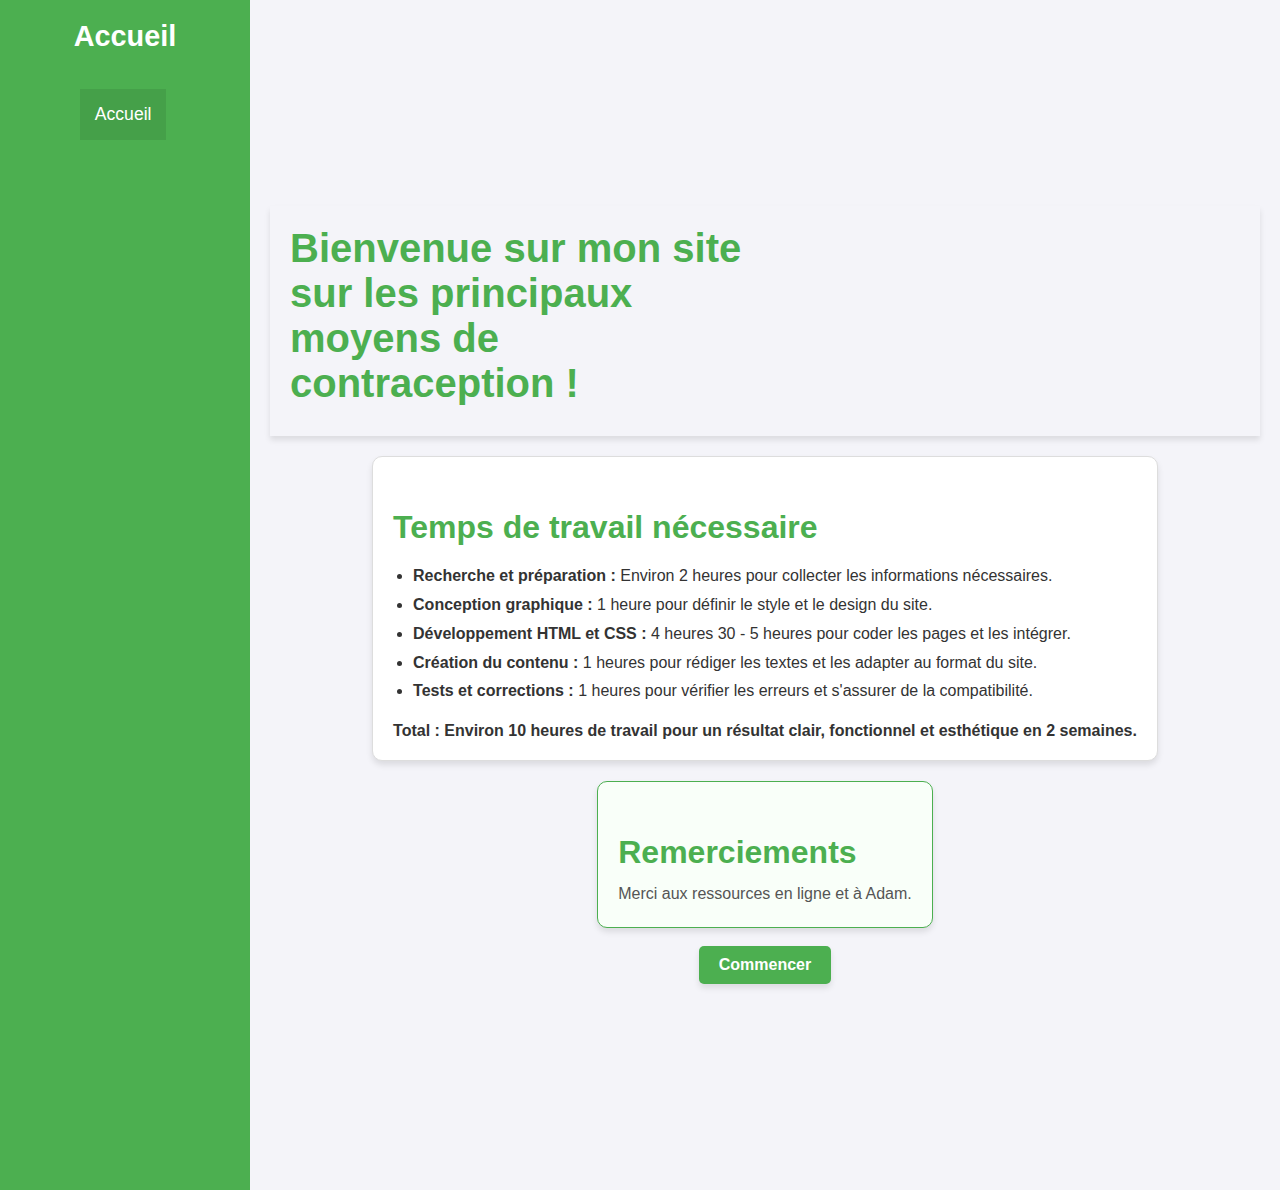
<file: index.html>
<!DOCTYPE html>
<html lang="fr">
<head>
  <meta charset="UTF-8">
  <meta name="viewport" content="width=device-width, initial-scale=1.0">
  <title>Accueil</title>
  <link rel="stylesheet" href="css/style.css">
</head>
<body>
<div class="sidebar" style="height: 130vh;">
  <h1>Accueil</h1>
  <nav>
    <ul>
      <a href="index.html" class="active">Accueil</a>
    </ul>
  </nav>
</div>

<main>
  <section class="hero">
    <div class="hero-content">
      <h2>Bienvenue sur mon site sur les principaux moyens de contraception !</h2>
    </div>
  </section>

  <section class="work-details">
    <h3>Temps de travail nécessaire</h3>
    <ul>
      <li><strong>Recherche et préparation :</strong> Environ 2 heures pour collecter les informations nécessaires.</li>
      <li><strong>Conception graphique :</strong> 1 heure pour définir le style et le design du site.</li>
      <li><strong>Développement HTML et CSS :</strong> 4 heures 30 - 5 heures pour coder les pages et les intégrer.</li>
      <li><strong>Création du contenu :</strong> 1 heures pour rédiger les textes et les adapter au format du site.</li>
      <li><strong>Tests et corrections :</strong> 1 heures pour vérifier les erreurs et s'assurer de la compatibilité.</li>
    </ul>
    <p><strong>Total :</strong> Environ 10 heures de travail pour un résultat clair, fonctionnel et esthétique en 2 semaines.</p>
  </section>

  <section class="acknowledgments">
    <h3>Remerciements</h3>
    <p>Merci aux ressources en ligne et à Adam.</p>
  </section>
  <br>
  <button class="btn-validate" type="submit" onclick="nextPage();">Commencer</button>
</main>
<script>
  function nextPage() {
    window.location.href = "introduction.html"
  }
</script>
</body>
</html>
</file>
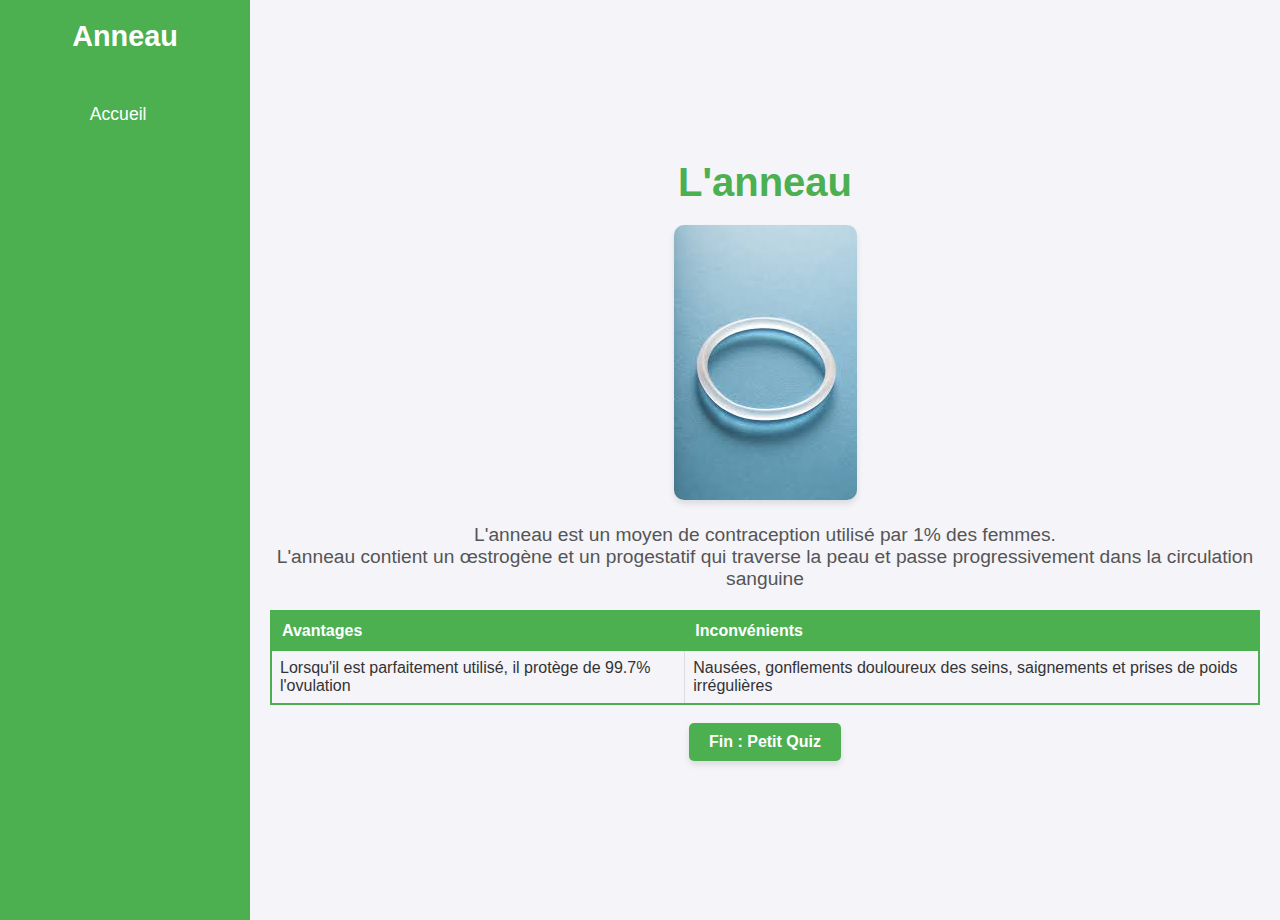
<file: Anneau.html>
<!DOCTYPE html>
<html lang="fr">
<head>
  <meta charset="UTF-8">
  <meta name="viewport" content="width=device-width, initial-scale=1.0">
  <title>Anneau - Travail de SVT</title>
  <link rel="stylesheet" href="css/style.css">
</head>
<body>
<div class="sidebar">
  <h1>Anneau</h1>
  <nav>
    <ul>
      <a href="index.html">Accueil</a>
    </ul>
  </nav>
</div>
<main>
  <section class="content">
    <h2>L'anneau</h2>
    <div class="image-container">
      <img src="img/anneau.jpeg" alt="Image d'un anneau contraceptif" class="content-image">
    </div>
    <p>L'anneau est un moyen de contraception utilisé par 1% des femmes. <br>L'anneau contient un œstrogène et un progestatif qui traverse la peau et passe progressivement dans la circulation sanguine</p>
    <table>
      <tr>
        <th>Avantages</th>
        <th>Inconvénients</th>
      </tr>
      <tr>
        <td>Lorsqu'il est parfaitement utilisé, il protège de 99.7% l'ovulation</td>
        <td>Nausées, gonflements douloureux des seins, saignements et prises de poids irrégulières</td>
      </tr>
    </table>
  </section><br>
  <button class="btn-validate" type="submit" onclick="nextPage();">Fin : Petit Quiz</button>
</main>
<script>
  function nextPage() {
    window.location.href = "quiz.html"
  }
</script>
</body>
</html>
</file>
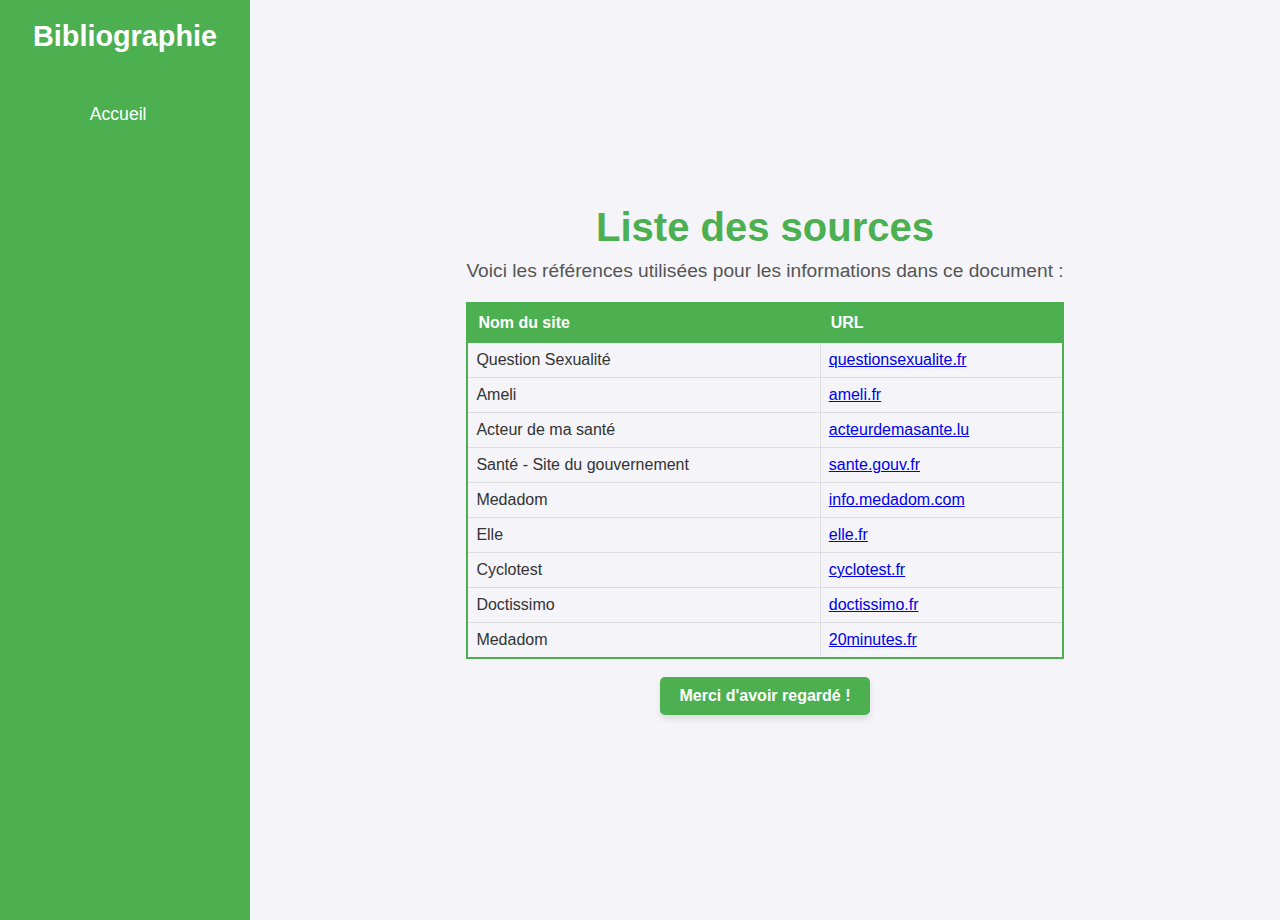
<file: bibliographie.html>
<!DOCTYPE html>
<html lang="fr">
<head>
  <meta charset="UTF-8">
  <meta name="viewport" content="width=device-width, initial-scale=1.0">
  <title>Bibliographie</title>
  <link rel="stylesheet" href="css/style.css">
</head>
<body>

<div class="sidebar">
  <h1>Bibliographie</h1>
  <nav>
    <ul>
      <a href="index.html">Accueil</a>
    </ul>
  </nav>
</div>

<main>
  <div class="content">
    <h2>Liste des sources</h2>
    <p>Voici les références utilisées pour les informations dans ce document :</p>
    <table>
      <thead>
      <tr>
        <th>Nom du site</th>
        <th>URL</th>
      </tr>
      </thead>
      <tbody>
      <tr id="source1">
        <td>Question Sexualité</td>
        <td><a href="https://questionsexualite.fr" target="_blank">questionsexualite.fr</a></td>
      </tr>
      <!-- Ajoutez plus de lignes pour chaque source -->
      <tr id="source2">
        <td>Ameli</td>
        <td><a href="https://ameli.fr" target="_blank">ameli.fr</a></td>
      </tr>
      <tr id="source3">
        <td>Acteur de ma santé</td>
        <td><a href="https://acteurdemasante.lu" target="_blank">acteurdemasante.lu</a></td>
      </tr>
      <tr id="source4">
        <td>Santé - Site du gouvernement</td>
        <td><a href="https://sante.gouv.fr" target="_blank">sante.gouv.fr</a></td>
      </tr>
      <tr id="source5">
        <td>Medadom</td>
        <td><a href="https://info.medadom.com" target="_blank">info.medadom.com</a></td>
      </tr>
      <tr id="source6">
        <td>Elle</td>
        <td><a href="https://elle.fr" target="_blank">elle.fr</a></td>
      </tr>
      <tr id="source7">
        <td>Cyclotest</td>
        <td><a href="https://cyclotest.fr" target="_blank">cyclotest.fr</a></td>
      </tr>
      <tr id="source8">
        <td>Doctissimo</td>
        <td><a href="https://doctissimo.fr" target="_blank">doctissimo.fr</a></td>
      </tr>
      <tr id="source9">
        <td>Medadom</td>
        <td><a href="https://20minutes.fr" target="_blank">20minutes.fr</a></td>
      </tr>
      </tbody>
    </table>
  </div>
  <br>
  <button class="btn-validate">Merci d'avoir regardé !</button>
</main>

</body>
</html>
</file>
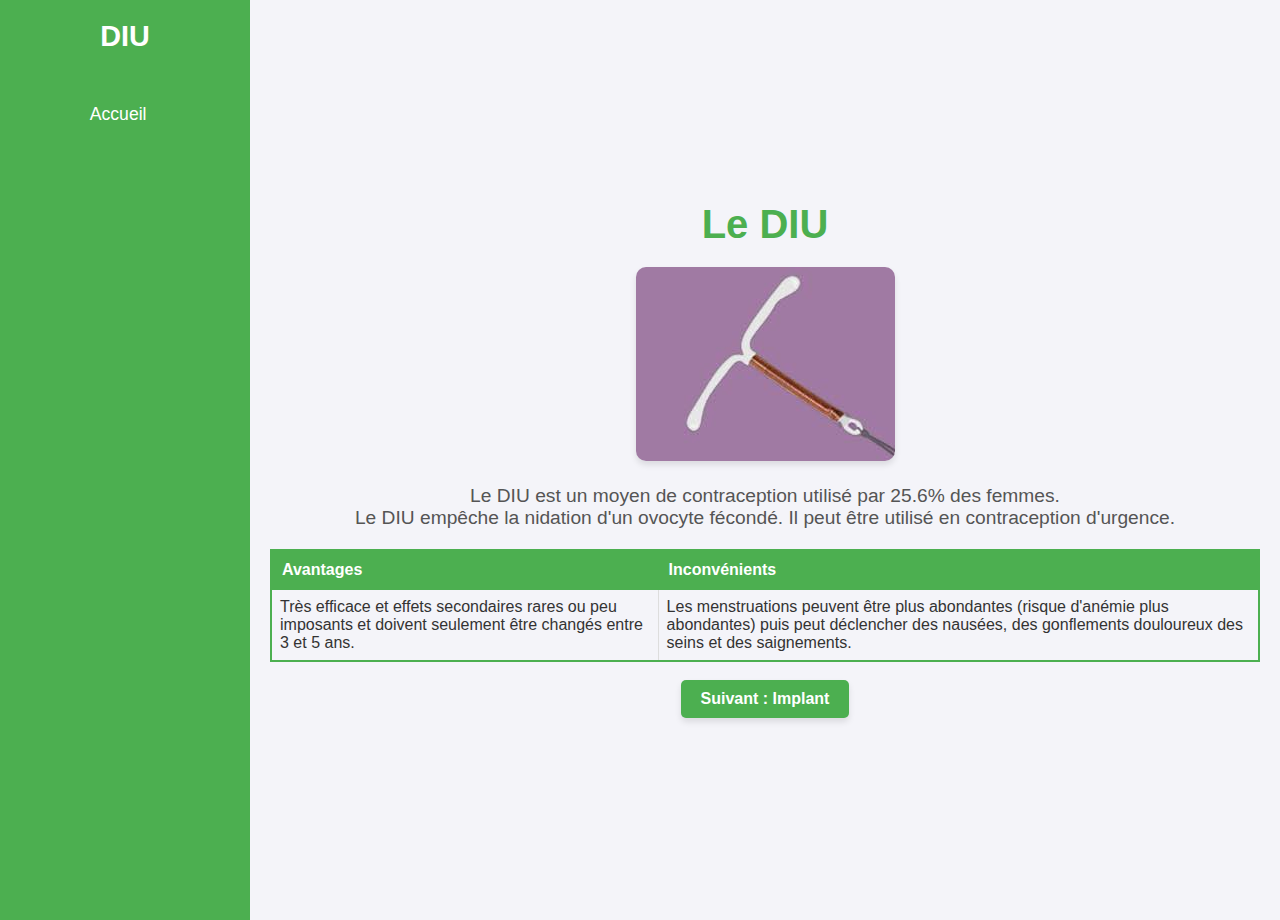
<file: DIU.html>
<!DOCTYPE html>
<html lang="fr">
<head>
  <meta charset="UTF-8">
  <meta name="viewport" content="width=device-width, initial-scale=1.0">
  <title>DIU - Travail de SVT</title>
  <link rel="stylesheet" href="css/style.css">
</head>
<body>
<div class="sidebar">
  <h1>DIU</h1>
  <nav>
    <ul>
      <a href="index.html">Accueil</a>
    </ul>
  </nav>
</div>
<main>
  <section class="content">
    <h2>Le DIU</h2>
    <div class="image-container">
      <img src="img/diu.jpeg" alt="Image d'un DIU contraceptif" class="content-image">
    </div>
    <p>Le DIU est un moyen de contraception utilisé par 25.6% des femmes. <br>Le DIU empêche la nidation d'un ovocyte fécondé. Il peut être utilisé en contraception d'urgence.</p>
    <table>
      <tr>
        <th>Avantages</th>
        <th>Inconvénients</th>
      </tr>
      <tr>
        <td>Très efficace et effets secondaires rares ou peu imposants et doivent seulement être changés entre 3 et 5 ans.</td>
        <td>Les menstruations peuvent être plus abondantes (risque d'anémie plus abondantes) puis peut déclencher des nausées, des gonflements douloureux des seins et des saignements.</td>
      </tr>
    </table>
  </section><br>
  <button class="btn-validate" type="submit" onclick="nextPage();">Suivant : Implant</button>
</main>
<script>
  function nextPage() {
    window.location.href = "Implant.html"
  }
</script>
</body>
</html>
</file>
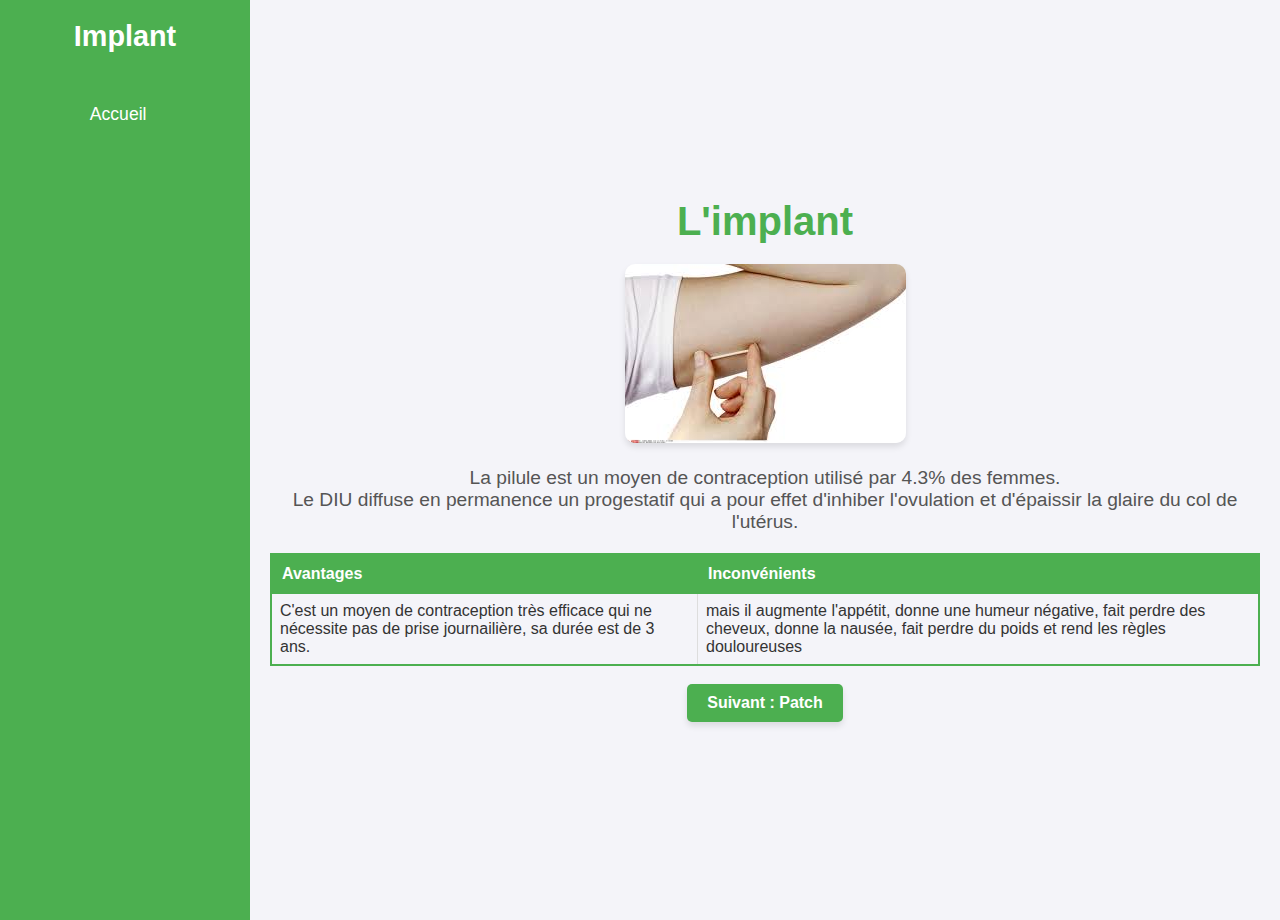
<file: Implant.html>
<!DOCTYPE html>
<html lang="fr">
<head>
  <meta charset="UTF-8">
  <meta name="viewport" content="width=device-width, initial-scale=1.0">
  <title>Implant - Travail de SVT</title>
  <link rel="stylesheet" href="css/style.css">
</head>
<body>
<div class="sidebar">
  <h1>Implant</h1>
  <nav>
    <ul>
      <a href="index.html">Accueil</a>
    </ul>
  </nav>
</div>
<main>
  <section class="content">
    <h2>L'implant</h2>
    <div class="image-container">
      <img src="img/implant.jpeg" alt="Image d'un implant contraceptif" class="content-image">
    </div>
    <p>La pilule est un moyen de contraception utilisé par 4.3% des femmes. <br>Le DIU diffuse en permanence un progestatif qui a pour effet d'inhiber l'ovulation et d'épaissir la glaire du col de l'utérus.</p>
    <table>
      <tr>
        <th>Avantages</th>
        <th>Inconvénients</th>
      </tr>
      <tr>
        <td>C'est un moyen de contraception très efficace qui ne nécessite pas de prise journailière, sa durée est de 3 ans.</td>
        <td>mais il augmente l'appétit, donne une humeur négative, fait perdre des cheveux, donne la nausée, fait perdre du poids et rend les règles douloureuses</td>
      </tr>
    </table>
  </section><br>
  <button class="btn-validate" type="submit" onclick="nextPage();">Suivant : Patch</button>
</main>
<script>
  function nextPage() {
    window.location.href = "Patch.html"
  }
</script>
</body>
</html>
</file>
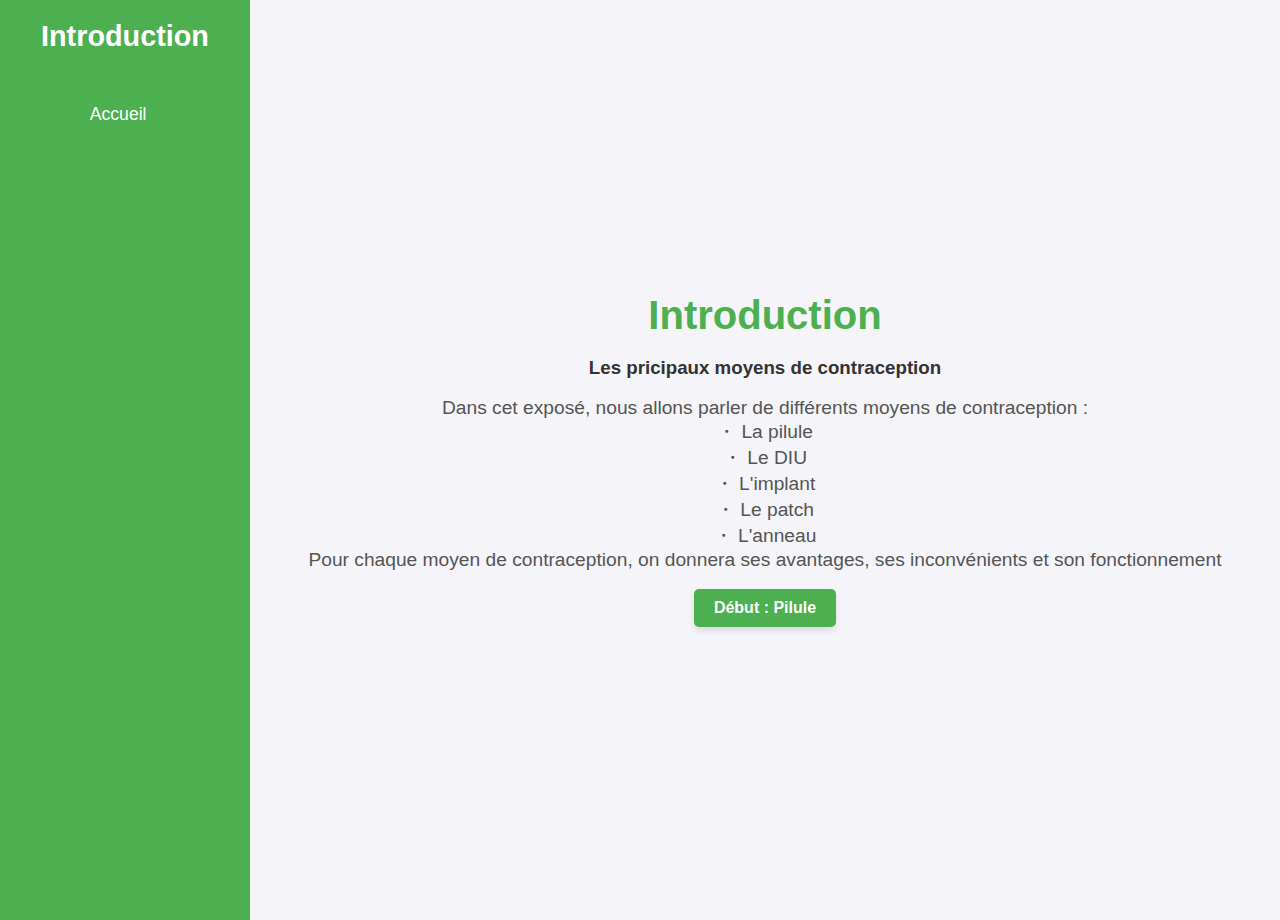
<file: introduction.html>
<!DOCTYPE html>
<html lang="fr">
<head>
  <meta charset="UTF-8">
  <meta name="viewport" content="width=device-width, initial-scale=1.0">
  <title>Introduction - Travail de SVT</title>
  <link rel="stylesheet" href="css/style.css">
</head>
<body>
<div class="sidebar">
  <h1>Introduction</h1>
  <nav>
    <ul>
      <a href="index.html">Accueil</a>
    </ul>
  </nav>
</div>
<main>
  <section class="content">
    <h2>Introduction</h2>
    <h3>Les pricipaux moyens de contraception</h3>
    <p>Dans cet exposé, nous allons parler de différents moyens de contraception : <br> ・ La pilule <br> ・ Le DIU <br> ・ L'implant <br> ・ Le patch <br> ・ L'anneau <br>Pour chaque moyen de contraception, on donnera ses avantages, ses inconvénients et son fonctionnement</p>
  </section>
  <br>
  <button class="btn-validate" type="submit" onclick="nextPage();">Début : Pilule</button>
</main>
<script>
  function nextPage() {
    window.location.href = "Pilule.html"
  }
</script>
</body>
</html>
</file>
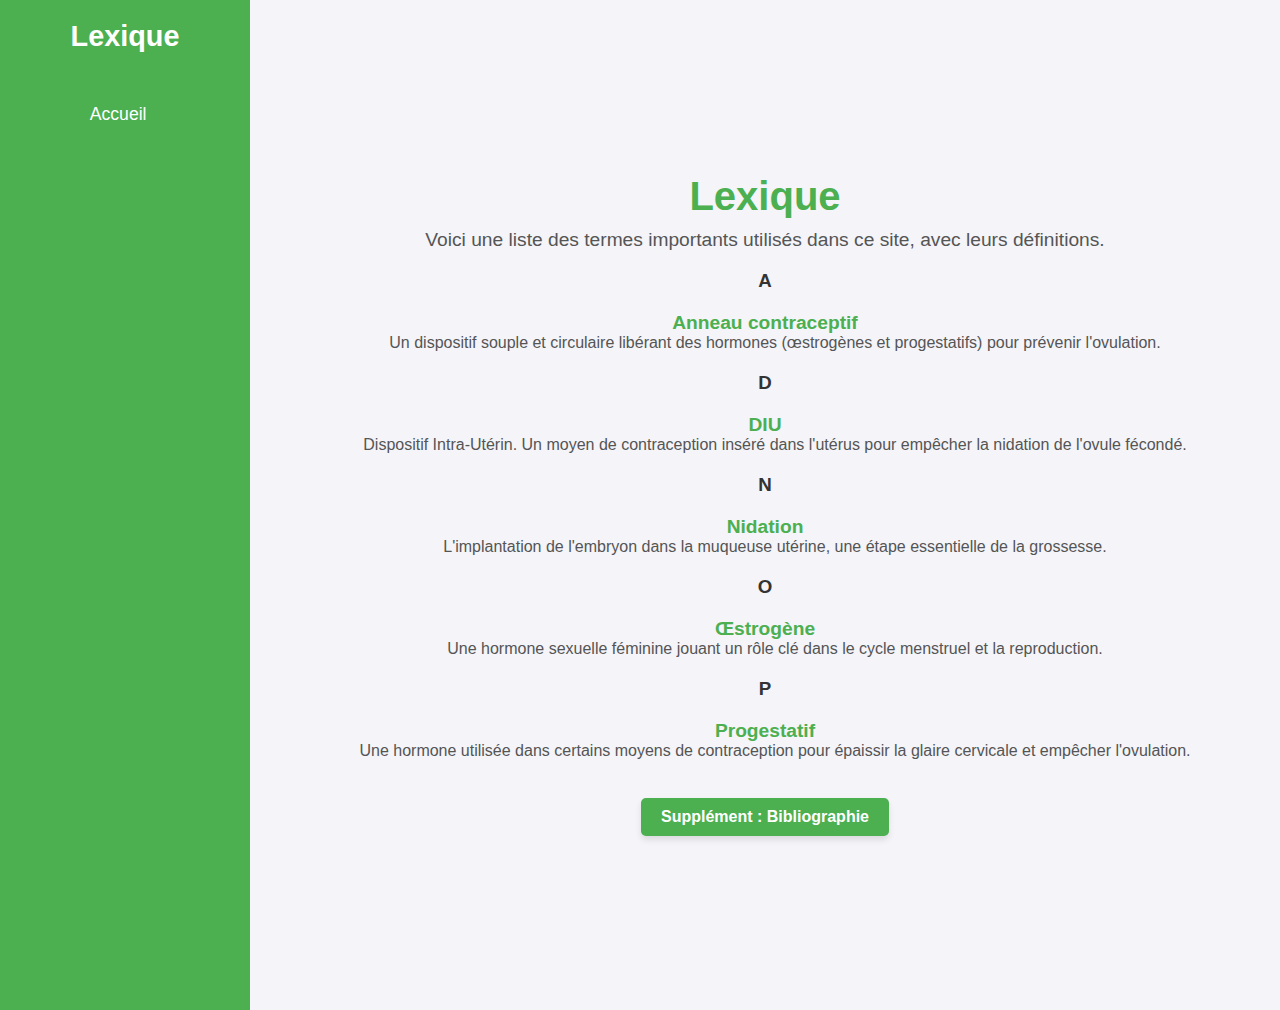
<file: Lexique.html>
<!DOCTYPE html>
<html lang="fr">
<head>
  <meta charset="UTF-8">
  <meta name="viewport" content="width=device-width, initial-scale=1.0">
  <title>Lexique</title>
  <link rel="stylesheet" href="css/style.css">
</head>
<body>
<div class="sidebar" style="height: 110vh;">
  <h1>Lexique</h1>
  <nav>
    <ul>
      <a href="index.html">Accueil</a>
    </ul>
  </nav>
</div>

<main>
  <div class="content">
    <h2>Lexique</h2>
    <p>Voici une liste des termes importants utilisés dans ce site, avec leurs définitions.</p>

    <section id="A">
      <h3>A</h3>
      <dl>
        <dt>Anneau contraceptif</dt>
        <dd>Un dispositif souple et circulaire libérant des hormones (œstrogènes et progestatifs) pour prévenir l'ovulation.</dd>
      </dl>
    </section>

    <section id="D">
      <h3>D</h3>
      <dl>
        <dt>DIU</dt>
        <dd>Dispositif Intra-Utérin. Un moyen de contraception inséré dans l'utérus pour empêcher la nidation de l'ovule fécondé.</dd>
      </dl>
    </section>

    <section id="N">
      <h3>N</h3>
      <dl>
        <dt>Nidation</dt>
        <dd>L'implantation de l'embryon dans la muqueuse utérine, une étape essentielle de la grossesse.</dd>
      </dl>
    </section>

    <section id="O">
      <h3>O</h3>
      <dl>
        <dt>Œstrogène</dt>
        <dd>Une hormone sexuelle féminine jouant un rôle clé dans le cycle menstruel et la reproduction.</dd>
      </dl>
    </section>

    <section id="P">
      <h3>P</h3>
      <dl>
        <dt>Progestatif</dt>
        <dd>Une hormone utilisée dans certains moyens de contraception pour épaissir la glaire cervicale et empêcher l'ovulation.</dd>
      </dl>
    </section>
  </div><br>
  <button class="btn-validate" type="submit" onclick="nextPage();">Supplément : Bibliographie</button>
</main>
<script>
  function nextPage() {
    window.location.href = "bibliographie.html"
  }
</script>
</body>
</html>
</file>
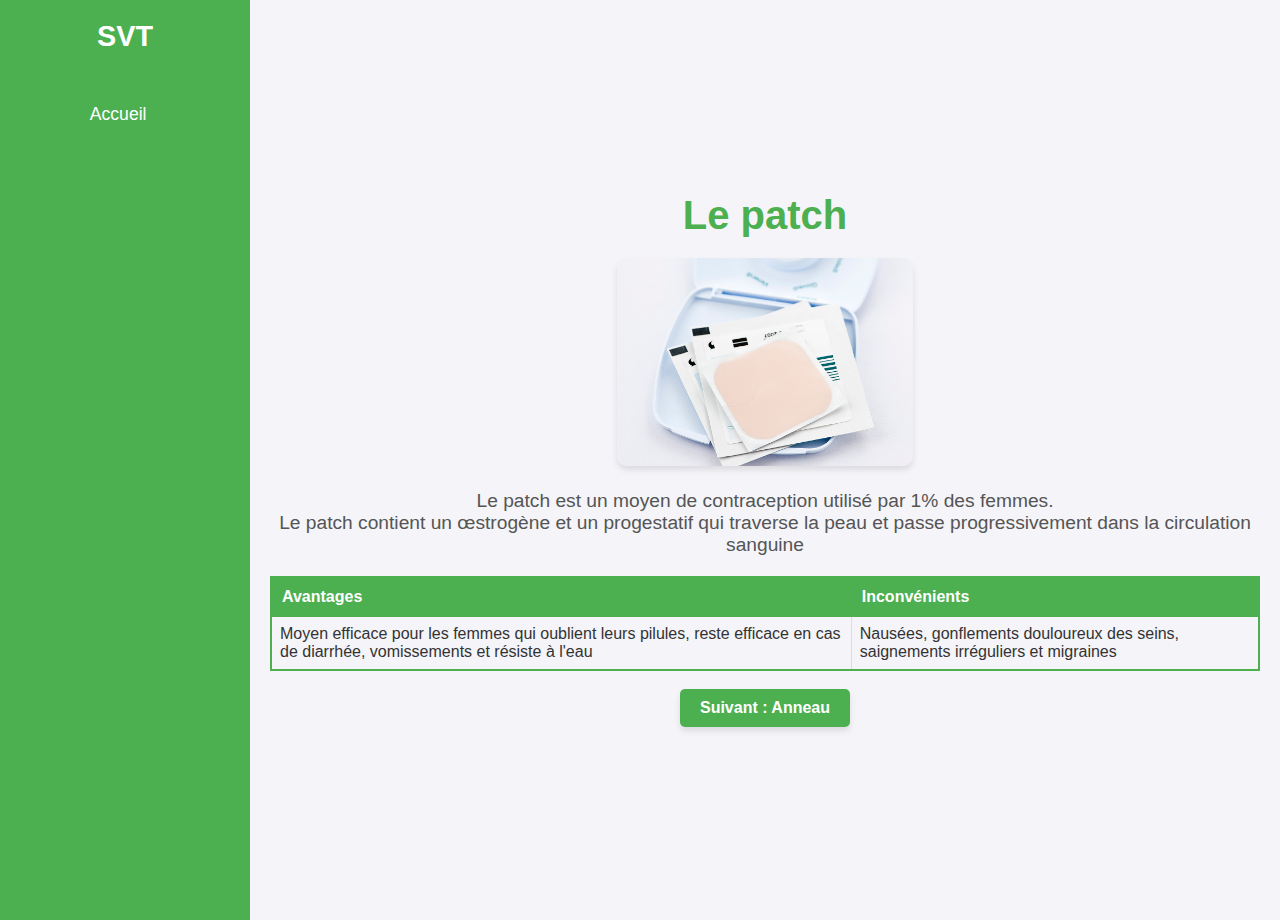
<file: Patch.html>
<!DOCTYPE html>
<html lang="fr">
<head>
  <meta charset="UTF-8">
  <meta name="viewport" content="width=device-width, initial-scale=1.0">
  <title>La pilule - Travail de SVT</title>
  <link rel="stylesheet" href="css/style.css">
</head>
<body>
<div class="sidebar">
  <h1>SVT</h1>
  <nav>
    <ul>
      <a href="index.html">Accueil</a>
    </ul>
  </nav>
</div>
<main>
  <section class="content">
    <h2>Le patch</h2>
    <div class="image-container">
      <img src="img/patch.jpg" alt="Image d'un patch contraceptif" class="content-image">
    </div>
    <p>Le patch est un moyen de contraception utilisé par 1% des femmes. <br>Le patch contient un œstrogène et un progestatif qui traverse la peau et passe progressivement dans la circulation sanguine</p>
    <table>
      <tr>
        <th>Avantages</th>
        <th>Inconvénients</th>
      </tr>
      <tr>
        <td>Moyen efficace pour les femmes qui oublient leurs pilules, reste efficace en cas de diarrhée, vomissements et résiste à l'eau</td>
        <td>Nausées, gonflements douloureux des seins, saignements irréguliers et migraines</td>
      </tr>
    </table>
  </section>
  <br>
  <button class="btn-validate" type="submit" onclick="nextPage();">Suivant : Anneau</button>
</main>
<script>
  function nextPage() {
    window.location.href = "Anneau.html"
  }
</script>
</body>
</html>
</file>
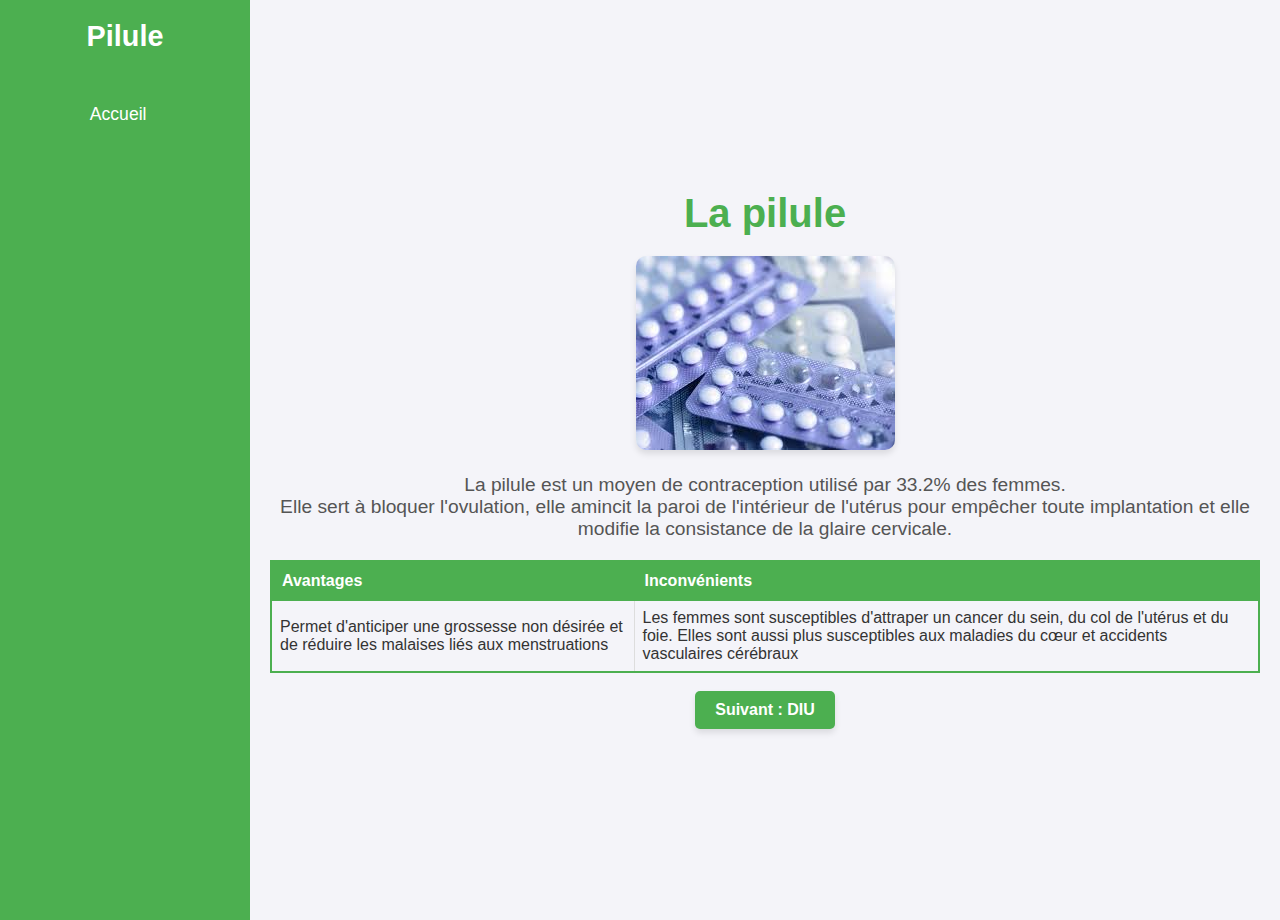
<file: Pilule.html>
<!DOCTYPE html>
<html lang="fr">
<head>
  <meta charset="UTF-8">
  <meta name="viewport" content="width=device-width, initial-scale=1.0">
  <title>La pilule - Travail de SVT</title>
  <link rel="stylesheet" href="css/style.css">
</head>
<body>
<div class="sidebar">
  <h1>Pilule</h1>
  <nav>
    <ul>
      <a href="index.html">Accueil</a>
    </ul>
  </nav>
</div>
<main>
  <section class="content">
    <h2>La pilule</h2>
    <div class="image-container">
      <img src="img/pilule.jpeg" alt="Image d'une pilule contraceptive" class="content-image">
    </div>
    <p>La pilule est un moyen de contraception utilisé par 33.2% des femmes. <br>Elle sert à bloquer l'ovulation, elle amincit la paroi de l'intérieur de l'utérus pour empêcher toute implantation et elle modifie la consistance de la glaire cervicale.</p>
    <table>
      <tr>
        <th>Avantages</th>
        <th>Inconvénients</th>
      </tr>
      <tr>
        <td>Permet d'anticiper une grossesse non désirée et de réduire les malaises liés aux menstruations</td>
        <td>Les femmes sont susceptibles d'attraper un cancer du sein, du col de l'utérus et du foie. Elles sont aussi plus susceptibles aux maladies du cœur et accidents vasculaires cérébraux</td>
      </tr>
    </table>
  </section>
  <br>
  <button class="btn-validate" type="submit" onclick="nextPage();">Suivant : DIU</button>
</main>
<script>
  function nextPage() {
    window.location.href = "DIU.html"
  }
</script>
</body>
</html>
</file>
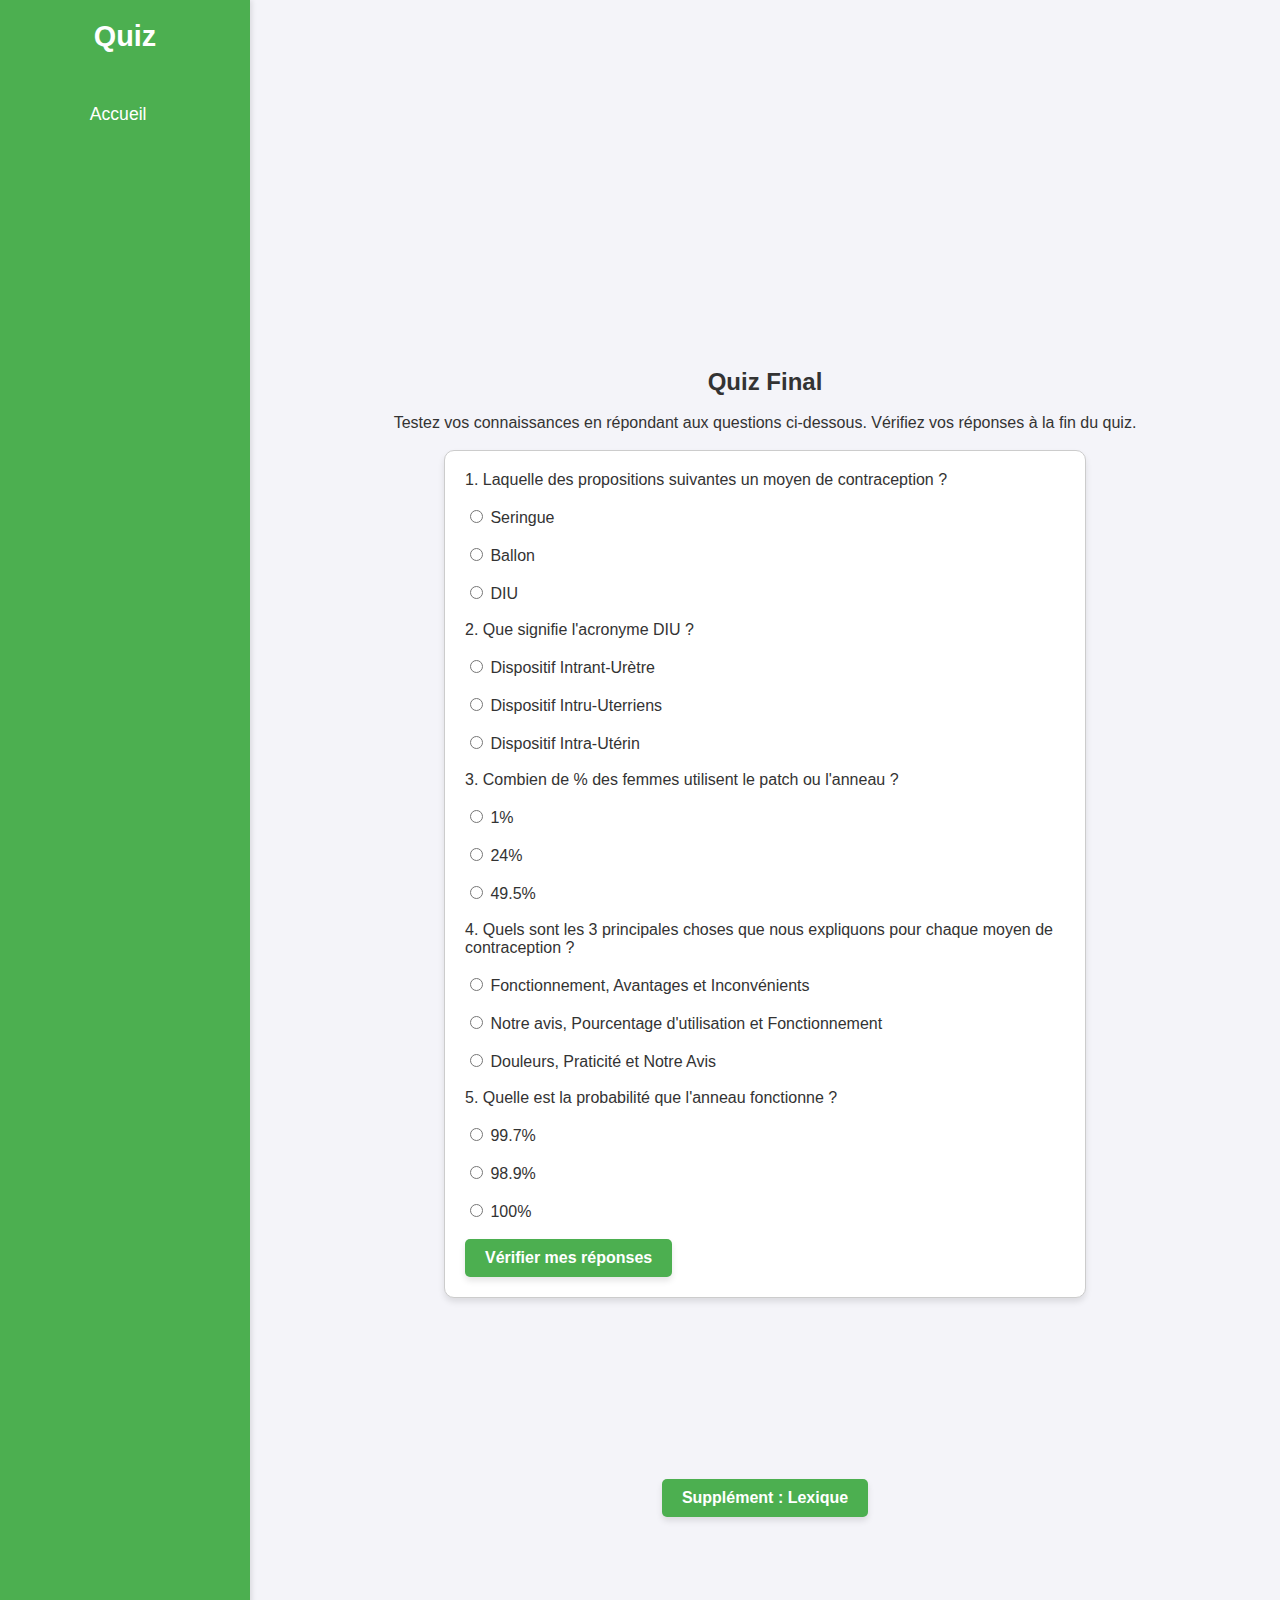
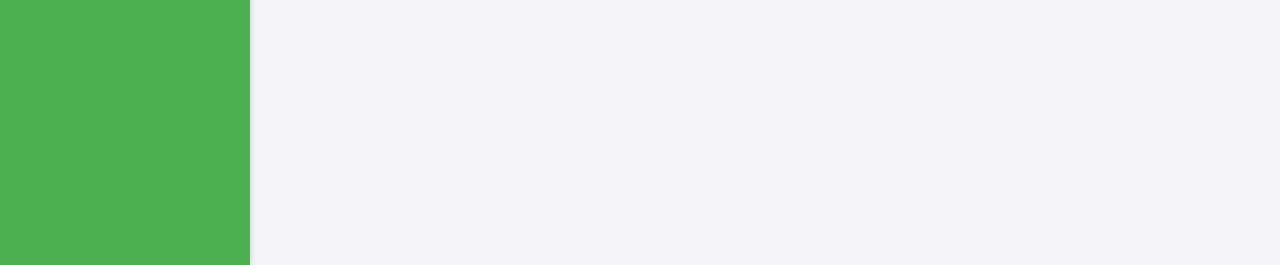
<file: quiz.html>
<!DOCTYPE html>
<html lang="fr">
<head>
  <meta charset="UTF-8">
  <meta name="viewport" content="width=device-width, initial-scale=1.0">
  <title>Quiz - Travail de SVT</title>
  <link rel="stylesheet" href="css/style.css">
</head>
<body>
<div class="sidebarquiz">
  <h1>Quiz</h1>
  <nav>
    <ul>
      <a href="index.html">Accueil</a>
    </ul>
  </nav>
</div>
<main>
  <section class="quiz">
    <h2>Quiz Final</h2>
    <br>
    <p>Testez vos connaissances en répondant aux questions ci-dessous. Vérifiez vos réponses à la fin du quiz.</p>
    <br>

    <form id="quizForm">
      <!-- Question 1 -->
      <div class="question">
        <p>1. Laquelle des propositions suivantes un moyen de contraception ?</p>
        <label><br>
          <input type="radio" name="q1" value="Seringue"> Seringue
        </label><br><br>
        <label>
          <input type="radio" name="q1" value="Ballon"> Ballon
        </label><br><br>
        <label>
          <input type="radio" name="q1" value="DIU"> DIU
        </label><br><br>
      </div>

      <!-- Question 2 -->
      <div class="question">
        <p>2. Que signifie l'acronyme DIU ?</p>
        <label><br>
          <input type="radio" name="q2" value="Dispositif Intrant-Urètre"> Dispositif Intrant-Urètre
        </label><br><br>
        <label>
          <input type="radio" name="q2" value="Dispositif Intra-Uterriens"> Dispositif Intru-Uterriens
        </label><br><br>
        <label>
          <input type="radio" name="q2" value="Dispositif Intra-Utérin"> Dispositif Intra-Utérin
        </label><br><br>
      </div>

      <!-- Question 3 -->
      <div class="question">
        <p>3. Combien de % des femmes utilisent le patch ou l'anneau ?</p>
        <label><br>
          <input type="radio" name="q3" value="1%"> 1%
        </label><br><br>
        <label>
          <input type="radio" name="q3" value="24%"> 24%
        </label><br><br>
        <label>
          <input type="radio" name="q3" value="49.5%"> 49.5%
        </label><br><br>
      </div>

      <div class="question">
        <p>4. Quels sont les 3 principales choses que nous expliquons pour chaque moyen de contraception ?</p>
        <label><br>
          <input type="radio" name="q4" value="Fonctionnement, Avantages et Inconvénients"> Fonctionnement, Avantages et Inconvénients
        </label><br><br>
        <label>
          <input type="radio" name="q4" value="Notre avis, Pourcentage d'utilisation et Fonctionnement"> Notre avis, Pourcentage d'utilisation et Fonctionnement
        </label><br><br>
        <label>
          <input type="radio" name="q4" value="Douleurs, Praticité et Notre Avis"> Douleurs, Praticité et Notre Avis
        </label><br><br>
      </div>

      <div class="question">
        <p>5. Quelle est la probabilité que l'anneau fonctionne ?</p>
        <label><br>
          <input type="radio" name="q5" value="99.7%"> 99.7%
        </label><br><br>
        <label>
          <input type="radio" name="q5" value="98.9%"> 98.9%
        </label><br><br>
        <label>
          <input type="radio" name="q5" value="100%"> 100%
        </label><br><br>
      </div>

      <button type="submit" class="btn-validate">
        Vérifier mes réponses
      </button>
    </form>

    <div class="answers" style="opacity: 0;">
      <h3>Correction</h3>
      <ul id="resultList">
        <!-- Les résultats seront affichés ici -->
      </ul>
      <h4 id="score">Note : 0/3</h4>
    </div>
  </section>
  <br>
  <button class="btn-validate" type="submit" onclick="nextPage();">Supplément : Lexique</button>
</main>
<script>
  function nextPage() {
    window.location.href = "Lexique.html"
  }
</script>
<script>
  const correctAnswers = {
    q1: "DIU",  // Bonne réponse pour la question 1
    q2: "Dispositif Intra-Utérin",   // Bonne réponse pour la question 2
    q3: "1%",  // Bonne réponse pour la question 3
    q4: "Fonctionnement, Avantages et Inconvénients",
    q5: "99.7%"
  };

  const form = document.getElementById('quizForm');
  const resultList = document.getElementById('resultList');
  const scoreElement = document.getElementById('score');

  form.addEventListener('submit', function(e) {
    e.preventDefault();

    // Afficher la correction
    resultList.innerHTML = "";  // Effacer les résultats précédents
    let score = 0;

    // Vérifier chaque question
    for (let question in correctAnswers) {
      const selectedAnswer = form.querySelector(`input[name="${question}"]:checked`);

      if (selectedAnswer) {
        const userAnswer = selectedAnswer.value;
        const correctAnswer = correctAnswers[question];

        // Ajouter la réponse de l'utilisateur avec la validation (correct/incorrect) et la bonne réponse
        const listItem = document.createElement('li');
        if (userAnswer === correctAnswer) {
          listItem.innerHTML = `${question} : ${userAnswer} - <strong>✔</strong>`;
        } else {
          listItem.innerHTML = `${question} : ${userAnswer} - <strong>✖</strong> (Bonne réponse : ${correctAnswer})`;
        }
        resultList.appendChild(listItem);

        // Calculer le score
        if (userAnswer === correctAnswer) {
          score++;
        }
      } else {
        // Ajouter un message si l'utilisateur n'a pas répondu à la question
        const listItem = document.createElement('li');
        listItem.innerHTML = `${question} : Non répondu - <strong>Incorrect</strong> (Bonne réponse : ${correctAnswers[question]})`;
        resultList.appendChild(listItem);
      }
    }

    // Afficher la note
    scoreElement.innerHTML = `Note : ${score}/5`;

    // Afficher les résultats
    document.querySelector('.answers').style.opacity = 1;
  });
</script>
</body>
</html>
</file>
<file: css/style.css>
/* Global Styles */
body {
  margin: 0;
  font-family: 'Arial', sans-serif;
  color: #333;
  display: flex;
  animation: fadeIn 1s ease-in-out;
}

h1, h2, p {
  margin: 0;
}

/* Sidebar */
.sidebar {
  width: 250px;
  height: 100vh;
  background-color: #4CAF50;
  color: white;
  display: flex;
  flex-direction: column;
  align-items: center;
  padding-top: 20px;
  animation: slideInLeft 1s ease-in-out;
}

.sidebar h1 {
  font-size: 1.8em;
  margin-bottom: 20px;
  animation: fadeInDown 1s ease-in-out;
}

.sidebar nav ul a {
  position: relative;
  right: 31%;
  display: block;
  padding: 15px;
  text-align: center;
  color: white;
  text-decoration: none;
  font-size: 1.1em;
  transition: background 0.3s, transform 0.2s;
  animation: fadeIn 1s ease-in-out;
}

.sidebar nav ul a:hover,
.sidebar nav ul a.active {
  background-color: #45a049;
  transform: translateX(5px);
}

/* Sidebar Quiz */
.sidebarquiz {
  position: sticky;
  width: 250px;
  height: 205vh;
  background-color: #4CAF50;
  color: white;
  display: flex;
  flex-direction: column;
  align-items: center;
  padding-top: 20px;
  box-shadow: 2px 0 5px rgba(0, 0, 0, 0.1);
  animation: slideInLeft 1s ease-in-out;
}

.sidebarquiz h1 {
  font-size: 1.8em;
  margin-bottom: 20px;
  animation: fadeInDown 1s ease-in-out;
}

.sidebarquiz nav ul a {
  position: relative;
  right: 31%;
  display: block;
  padding: 15px;
  text-align: center;
  color: white;
  text-decoration: none;
  font-size: 1.1em;
  transition: background 0.3s, transform 0.2s;
  animation: fadeIn 1s ease-in-out;
}

.sidebarquiz nav ul a:hover,
.sidebarquiz nav ul a.active {
  background-color: #45a049;
  transform: translateX(5px);
}

/* Main Content */
main {
  flex: 1;
  display: flex;
  flex-direction: column;
  align-items: center;
  justify-content: center;
  padding: 20px;
  background-color: #f4f4f9;
  animation: slideIn 1s ease-in-out;
}

.content, .welcome {
  text-align: center;
  animation: fadeInUp 1s ease-in-out;
}

.content h2, .welcome h2 {
  font-size: 2.5em;
  color: #4CAF50;
  margin-bottom: 10px;
}

.content p, .welcome p {
  font-size: 1.2em;
  color: #555;
}

/* Quiz Section */
.quiz {
  text-align: center;
  margin-top: 20px;
  animation: fadeInUp 1.2s ease-in-out;
}

form {
  max-width: 600px;
  margin: 0 auto;
  text-align: left;
  background: #fff;
  padding: 20px;
  border: 1px solid #ccc;
  border-radius: 10px;
  box-shadow: 0 4px 6px rgba(0, 0, 0, 0.1);
  animation: scaleUp 1s ease-in-out;
}

.answers {
  margin-top: 30px;
  padding: 15px;
  border: 1px solid #4CAF50;
  background-color: #f9fff9;
  max-width: 600px;
  margin: 30px auto 0;
  border-radius: 10px;
  text-align: left;
  animation: fadeInUp 1s ease-in-out;
}

/* Bouton de validation */
.btn-validate {
  display: inline-block;
  background-color: #4CAF50;
  color: white;
  font-size: 1em;
  font-weight: bold;
  padding: 10px 20px;
  border: none;
  border-radius: 5px;
  cursor: pointer;
  text-align: center;
  text-decoration: none;
  box-shadow: 0 4px 6px rgba(0, 0, 0, 0.1);
  transition: background-color 0.3s, transform 0.2s, box-shadow 0.3s;
  animation: bounceIn 1s ease-in-out;
}

.btn-validate:hover {
  background-color: #45a049;
  box-shadow: 0 6px 8px rgba(0, 0, 0, 0.15);
}

.btn-validate:active {
  transform: scale(0.98);
  box-shadow: 0 2px 4px rgba(0, 0, 0, 0.2);
}

/* Style du tableau */
table {
  width: 100%;
  border-collapse: collapse;
  margin-top: 20px;
  border: 2px solid #4CAF50;
  animation: fadeIn 1s ease-in-out;
}

th {
  background-color: #4CAF50;
  color: white;
  text-align: left;
  padding: 10px;
  border: 1px solid #4CAF50;
  animation: fadeInDown 1s ease-in-out;
}

td {
  text-align: left;
  padding: 8px;
  border-bottom: 1px solid #ddd;
  border-left: 1px solid #ddd;
}

tr:hover {
  background-color: #ddd;
  animation: highlightRow 0.5s ease-in-out;
}

/* Style pour les termes et définitions */
dl {
  margin: 20px 0;
}

dt {
  font-weight: bold;
  font-size: 1.2em;
  color: #4CAF50;
  margin-top: 15px;
  animation: fadeInDown 0.5s ease-in-out;
}

dd {
  margin-left: 20px;
  font-size: 1em;
  color: #555;
  animation: fadeIn 0.5s ease-in-out;
}

/* Keyframes */
@keyframes fadeIn {
  from {
    opacity: 0;
  }
  to {
    opacity: 1;
  }
}

@keyframes fadeInDown {
  from {
    transform: translateY(-20px);
    opacity: 0;
  }
  to {
    transform: translateY(0);
    opacity: 1;
  }
}

@keyframes fadeInUp {
  from {
    transform: translateY(20px);
    opacity: 0;
  }
  to {
    transform: translateY(0);
    opacity: 1;
  }
}

@keyframes slideIn {
  from {
    transform: translateX(-20px);
    opacity: 0;
  }
  to {
    transform: translateX(0);
    opacity: 1;
  }
}

@keyframes slideInLeft {
  from {
    transform: translateX(-100%);
    opacity: 0;
  }
  to {
    transform: translateX(0);
    opacity: 1;
  }
}

@keyframes bounceIn {
  from {
    transform: scale(0.8);
    opacity: 0;
  }
  to {
    transform: scale(1);
    opacity: 1;
  }
}

@keyframes scaleUp {
  from {
    transform: scale(0.9);
    opacity: 0;
  }
  to {
    transform: scale(1);
    opacity: 1;
  }
}

@keyframes highlightRow {
  from {
    background-color: #f9f9f9;
  }
  to {
    background-color: #ddd;
  }
}

/* Section Hero */
.hero {
  display: flex;
  align-items: center;
  justify-content: space-between;
  padding: 20px;
  background-color: #f4f4f9;
  box-shadow: 0 4px 6px rgba(0, 0, 0, 0.1);
  margin-bottom: 20px;
}

.hero-content {
  max-width: 50%;
}

.hero-content h2 {
  font-size: 2.5em;
  color: #4CAF50;
  margin-bottom: 10px;
}

.hero-content p {
  font-size: 1.2em;
  line-height: 1.6;
  color: #555;
}

.hero-image {
  max-width: 40%;
  border-radius: 10px;
  box-shadow: 0 4px 6px rgba(0, 0, 0, 0.1);
}

/* Work Details */
.work-details {
  padding: 20px;
  background-color: #fff;
  border: 1px solid #ddd;
  border-radius: 10px;
  box-shadow: 0 4px 6px rgba(0, 0, 0, 0.1);
  margin-bottom: 20px;
}

.work-details h3 {
  font-size: 2em;
  color: #4CAF50;
  margin-bottom: 10px;
}

.work-details ul {
  list-style: disc;
  padding-left: 20px;
  line-height: 1.8;
}

.work-details p {
  font-weight: bold;
  color: #333;
  margin-top: 10px;
}

/* Acknowledgments */
.acknowledgments {
  padding: 20px;
  background-color: #f9fff9;
  border: 1px solid #4CAF50;
  border-radius: 10px;
  box-shadow: 0 4px 6px rgba(0, 0, 0, 0.1);
}

.acknowledgments h3 {
  font-size: 2em;
  color: #4CAF50;
  margin-bottom: 10px;
}

.acknowledgments p {
  line-height: 1.6;
  color: #555;
}

/* Image dans le contenu */
.image-container {
  text-align: center;
  margin: 20px 0;
}

.content-image {
  max-width: 30%;
  border-radius: 10px;
  box-shadow: 0 4px 6px rgba(0, 0, 0, 0.1);
}
</file>
